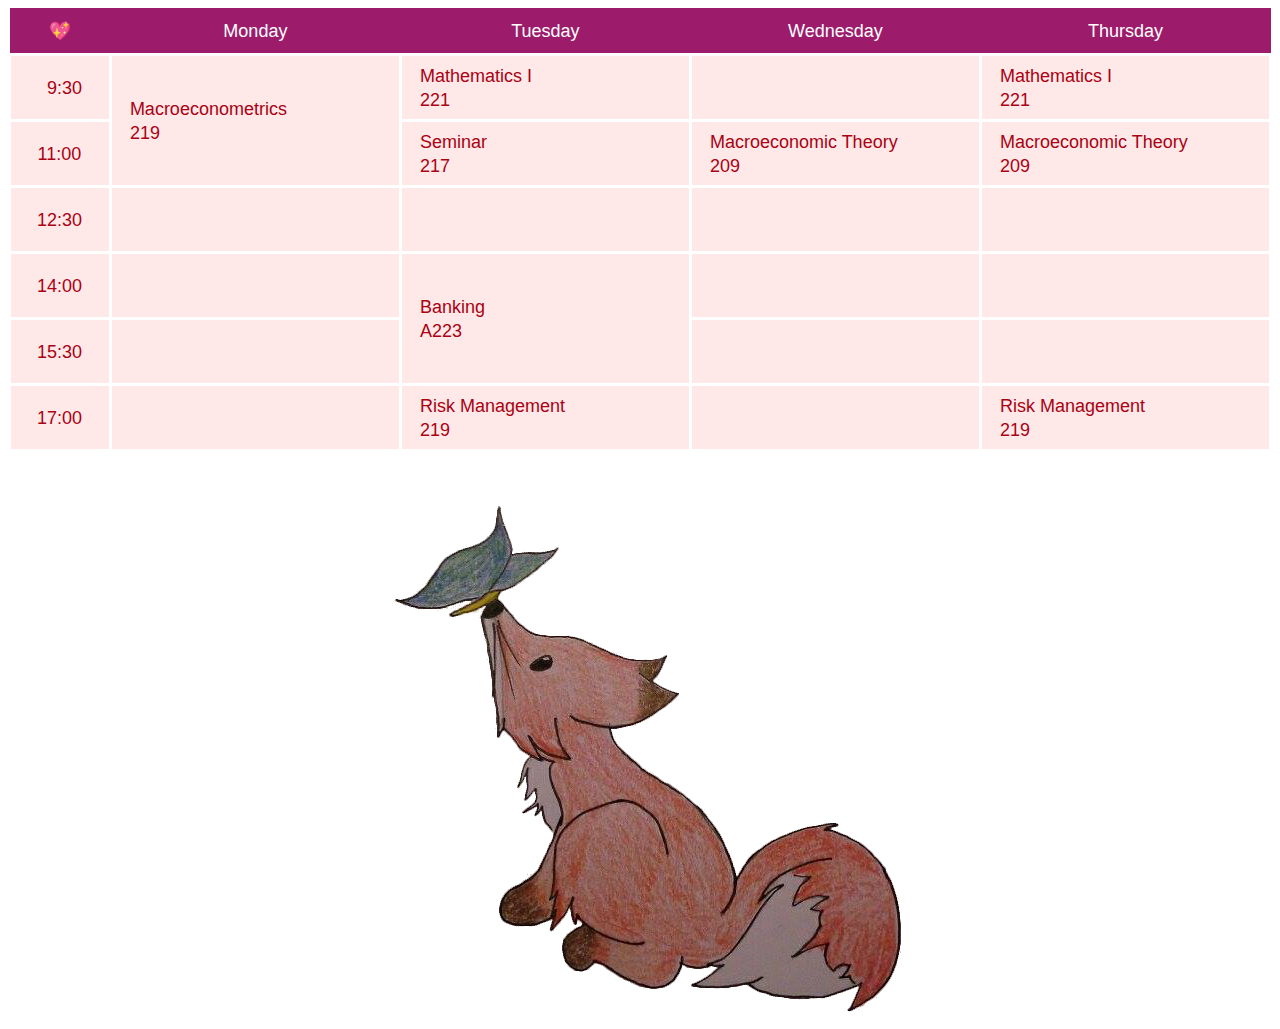
<file: horario/s2h1/index.html>
<!DOCTYPE html>

<html xmlns="http://www.w3.org/1999/xhtml" lang="en" xml:lang="en">
<head>
    <title>*(= Matwild =)*</title>
    <meta charset='utf-8' />
    <link type="text/css" rel="stylesheet" href="/horario/css/table.css"/>
</head>

<body>
<table id="timetable">
    <thead>
        <tr>
            <th><span id=heart>💖</span></th>
            <th>Monday</th>
            <th>Tuesday</th>
            <th>Wednesday</th>
            <th>Thursday</th>
        </tr>
    </thead>

    <tbody>
        <tr>
            <td class="time"><span id="hiddenzero">0</span>9:30</td>
            <td rowspan="2">
                <a class="course" href="http://moodle.novasbe.pt/course/view.php?id=463">Macroeconometrics</a><br/>
                <span class="room">219</span>
            </td>
            <td>
                <a class="course" href="http://moodle.novasbe.pt/course/view.php?id=515">Mathematics I</a><br/>
                <span class="room">221</span>
            </td>
            <td></td>
            <td>
                <a class="course" href="http://moodle.novasbe.pt/course/view.php?id=515">Mathematics I</a><br/>
                <span class="room">221</span>
            </td>
        </tr>
        <tr>
            <td class="time">11:00</td>
            <td>
                <a class="course" href="http://moodle.novasbe.pt/course/view.php?id=460">Seminar</a><br/>
                <span class="room">217</span>
            </td>
            <td>
                <a class="course" href="http://moodle.novasbe.pt/course/view.php?id=495">Macroeconomic Theory</a><br/>
                <span class="room">209</span>
            </td>
            <td>
                <a class="course" href="http://moodle.novasbe.pt/course/view.php?id=495">Macroeconomic Theory</a><br/>
                <span class="room">209</span>
            </td>
        </tr>
        <tr>
            <td class="time">12:30</td>
            <td></td>
            <td></td>
            <td></td>
            <td></td>
        </tr>
        <tr>
            <td class="time">14:00</td>
            <td></td>
            <td rowspan="2">
                <a class="course" href="http://moodle.novasbe.pt/course/view.php?id=464">Banking</a><br/>
                <span class="room">A223</span>
            </td>
            <td></td>
            <td></td>
        </tr>
        <tr>
            <td class="time">15:30</td>
            <td></td>
            <td></td>
            <td></td>
        </tr>
        <tr>
            <td class="time">17:00</td>
            <td></td>
            <td>
                <a class="course" href="http://moodle.novasbe.pt/course/view.php?id=499">Risk Management</a><br/>
                <span class="room">219</span>
            </td>
            <td></td>
            <td>
                <a class="course" href="http://moodle.novasbe.pt/course/view.php?id=499">Risk Management</a><br/>
                <span class="room">219</span>
            </td>
        </tr>
    </tbody>
</table>

<div id="fox">
    <img alt="Fox" src="/horario/img/fox.png"/>
</div>

</body>
</html>
</file>
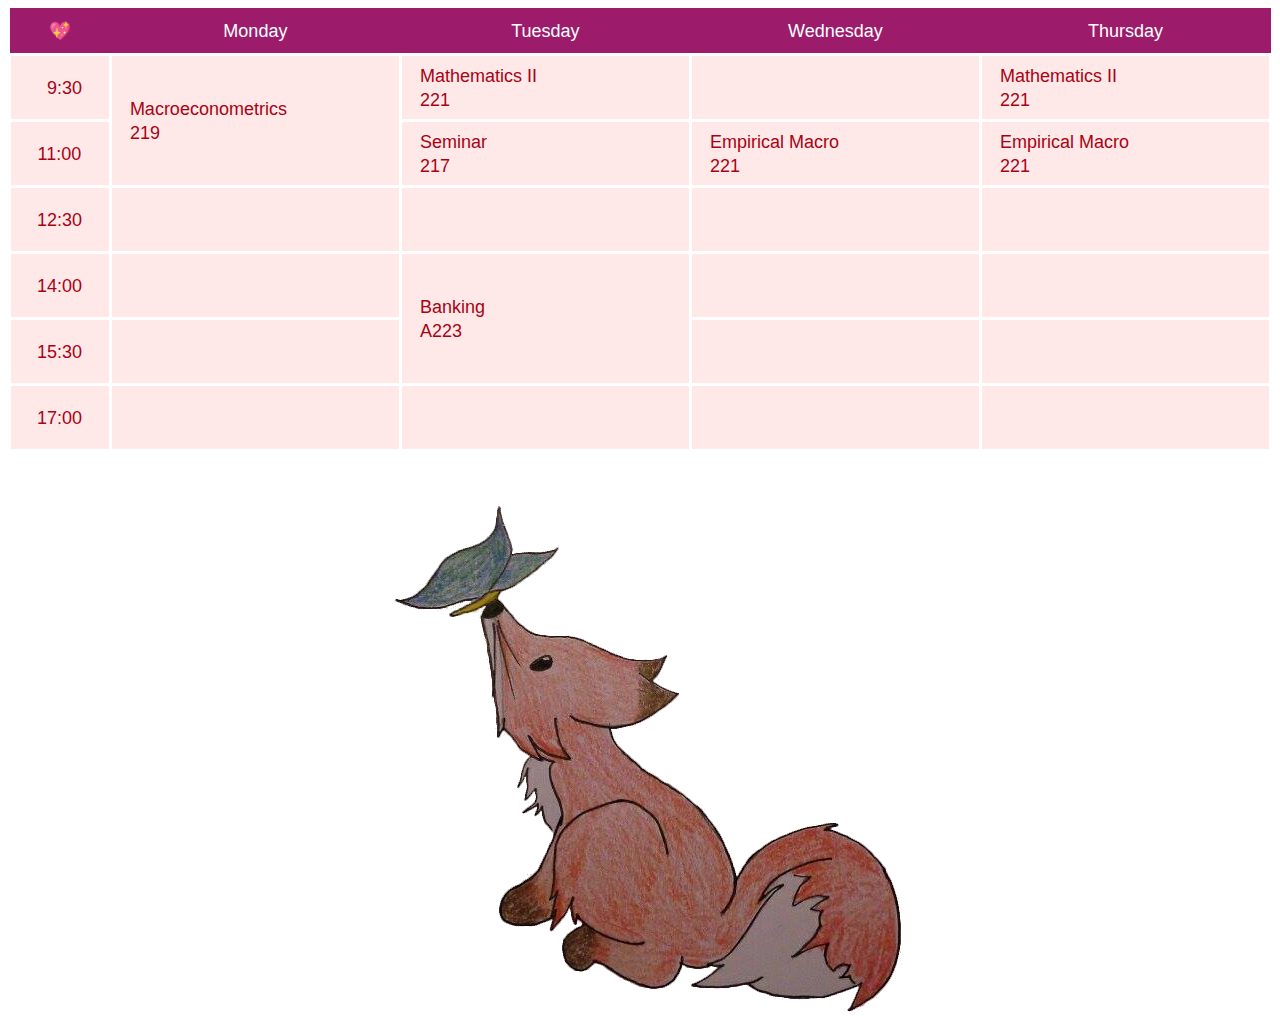
<file: horario/s2h2/index.html>
<!DOCTYPE html>

<html xmlns="http://www.w3.org/1999/xhtml" lang="en" xml:lang="en">
<head>
    <title>*(= Matwild =)*</title>
    <meta charset='utf-8' />
    <link type="text/css" rel="stylesheet" href="/horario/css/table.css"/>
</head>

<body>
<table id="timetable">
    <thead>
        <tr>
            <th><span id=heart>💖</span></th>
            <th>Monday</th>
            <th>Tuesday</th>
            <th>Wednesday</th>
            <th>Thursday</th>
        </tr>
    </thead>

    <tbody>
        <tr>
            <td class="time"><span id="hiddenzero">0</span>9:30</td>
            <td rowspan="2">
                <a class="course" href="http://moodle.novasbe.pt/course/view.php?id=463">Macroeconometrics</a><br/>
                <span class="room">219</span>
            </td>
            <td>
                <a class="course" href="http://moodle.novasbe.pt/course/view.php?id=548">Mathematics II</a><br/>
                <span class="room">221</span>
            </td>
            <td></td>
            <td>
                <a class="course" href="http://moodle.novasbe.pt/course/view.php?id=548">Mathematics II</a><br/>
                <span class="room">221</span>
            </td>
        </tr>
        <tr>
            <td class="time">11:00</td>
            <td>
                <a class="course" href="http://moodle.novasbe.pt/course/view.php?id=460">Seminar</a><br/>
                <span class="room">217</span>
            </td>
            <td>
                <a class="course" href="http://docentes.fe.unl.pt/~frafra/Site/course__empirical_macro.html">Empirical Macro</a><br/>
                <span class="room">221</span>
            </td>
            <td>
                <a class="course" href="http://docentes.fe.unl.pt/~frafra/Site/course__empirical_macro.html">Empirical Macro</a><br/>
                <span class="room">221</span>
            </td>
        </tr>
        <tr>
            <td class="time">12:30</td>
            <td></td>
            <td></td>
            <td></td>
            <td></td>
        </tr>
        <tr>
            <td class="time">14:00</td>
            <td></td>
            <td rowspan="2">
                <a class="course" href="http://moodle.novasbe.pt/course/view.php?id=464">Banking</a><br/>
                <span class="room">A223</span>
            </td>
            <td></td>
            <td></td>
        </tr>
        <tr>
            <td class="time">15:30</td>
            <td></td>
            <td></td>
            <td></td>
        </tr>
        <tr>
            <td class="time">17:00</td>
            <td></td>
            <td></td>
            <td></td>
            <td></td>
        </tr>
    </tbody>
</table>

<div id="fox">
    <img alt="Fox" src="/horario/img/fox.png"/>
</div>

</body>
</html>
</file>
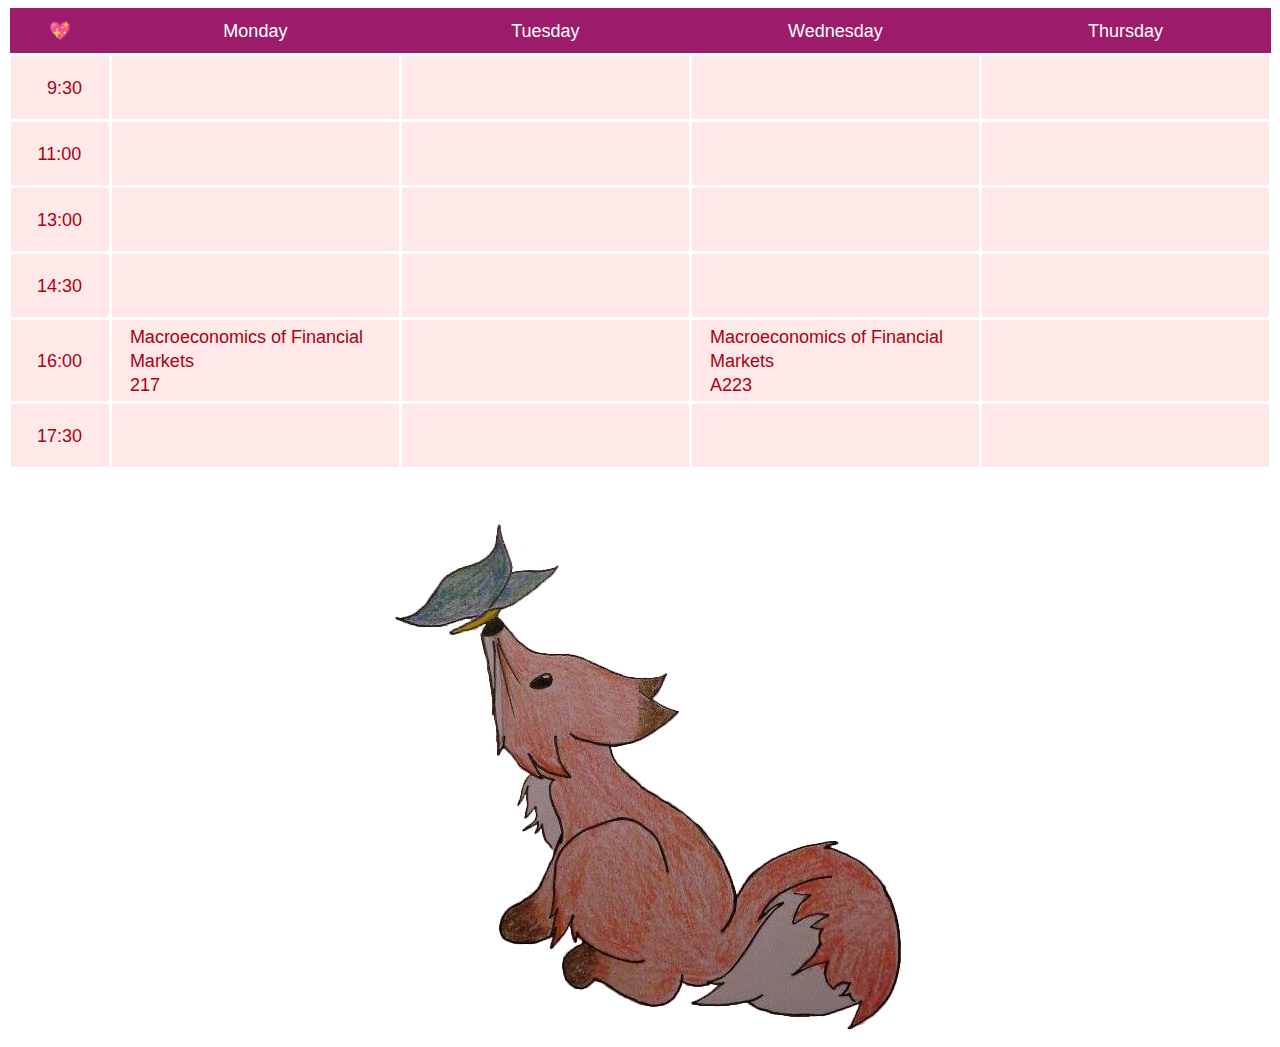
<file: horario/s3h1/index.html>
<!DOCTYPE html>

<html xmlns="http://www.w3.org/1999/xhtml" lang="en" xml:lang="en">
<head>
    <title>*(= Matwild =)*</title>
    <meta charset='utf-8' />
    <link type="text/css" rel="stylesheet" href="/horario/css/table.css"/>
</head>

<body>
<table id="timetable">
    <thead>
        <tr>
            <th><span id=heart>💖</span></th>
            <th>Monday</th>
            <th>Tuesday</th>
            <th>Wednesday</th>
            <th>Thursday</th>
        </tr>
    </thead>

    <tbody>
        <tr>
            <td class="time"><span id="hiddenzero">0</span>9:30</td>
            <td></td>
            <td></td>
            <td></td>
            <td></td>
        </tr>
        <tr>
            <td class="time">11:00</td>
            <td></td>
            <td></td>
            <td></td>
            <td></td>
        </tr>
        <tr>
            <td class="time">13:00</td>
            <td></td>
            <td></td>
            <td></td>
            <td></td>
        </tr>
        <tr>
            <td class="time">14:30</td>
            <td></td>
            <td></td>
            <td></td>
            <td></td>
        </tr>
        <tr>
            <td class="time">16:00</td>
            <td>
                <a class="course" href="http://docentes.fe.unl.pt/~acsilva/MacroFinancialMarkets/MacroFinancialMarkets.html">Macroeconomics of Financial Markets</a><br/>
                <span class="room">217</span>
            </td>
            <td></td>
            <td>
                <a class="course" href="http://docentes.fe.unl.pt/~acsilva/MacroFinancialMarkets/MacroFinancialMarkets.html">Macroeconomics of Financial Markets</a><br/>
                <span class="room">A223</span>
            </td>
            <td></td>
        </tr>
        <tr>
            <td class="time">17:30</td>
            <td></td>
            <td></td>
            <td></td>
            <td></td>
        </tr>
    </tbody>
</table>

<div id="fox">
    <img alt="Fox" src="/horario/img/fox.png"/>
</div>

</body>
</html>
</file>
<file: horario/css/table.css>
body
{
    font-family: "Droid Sans", Sans-Serif;
    line-height: 1.5em;
}

#timetable a.course
{
    text-decoration: none;
    color: inherit;
}


#timetable
{
    margin: 0px;
    width: 100%;
    text-align: left;
    border-collapse: collapse;
}
#timetable th
{
    font-size: large;
    font-weight: normal;
    text-align: center;
    background: #9c1c6b;
    border-bottom: 3px solid #fff;
    color: #fff;
    padding: 0.5em;
    height: 1.5em;
}

#timetable thead tr th#heart
{
    font-family: "Android Emoji";
}

#timetable td
{
        font-size: large;
        background: #ffe9e8;
        border: 3px solid #fff;
        color: #aa0114;
        padding-top: 0.25em;
        padding-bottom: 0.25em;
        padding-left: 1em;
        height: 3em;
}


#timetable tr:hover td
{
        background: #ca278c;
        color: #fff;
}


#timetable tr td.time
{
    width:8%;
    text-align: center;
    padding-left: 0px;
}
#timetable tr td{width:23%;}

#fox
{
    margin-top: 50px;
    width: 100%;
    text-align: center;
}

#hiddenzero {visibility: hidden;}
</file>
